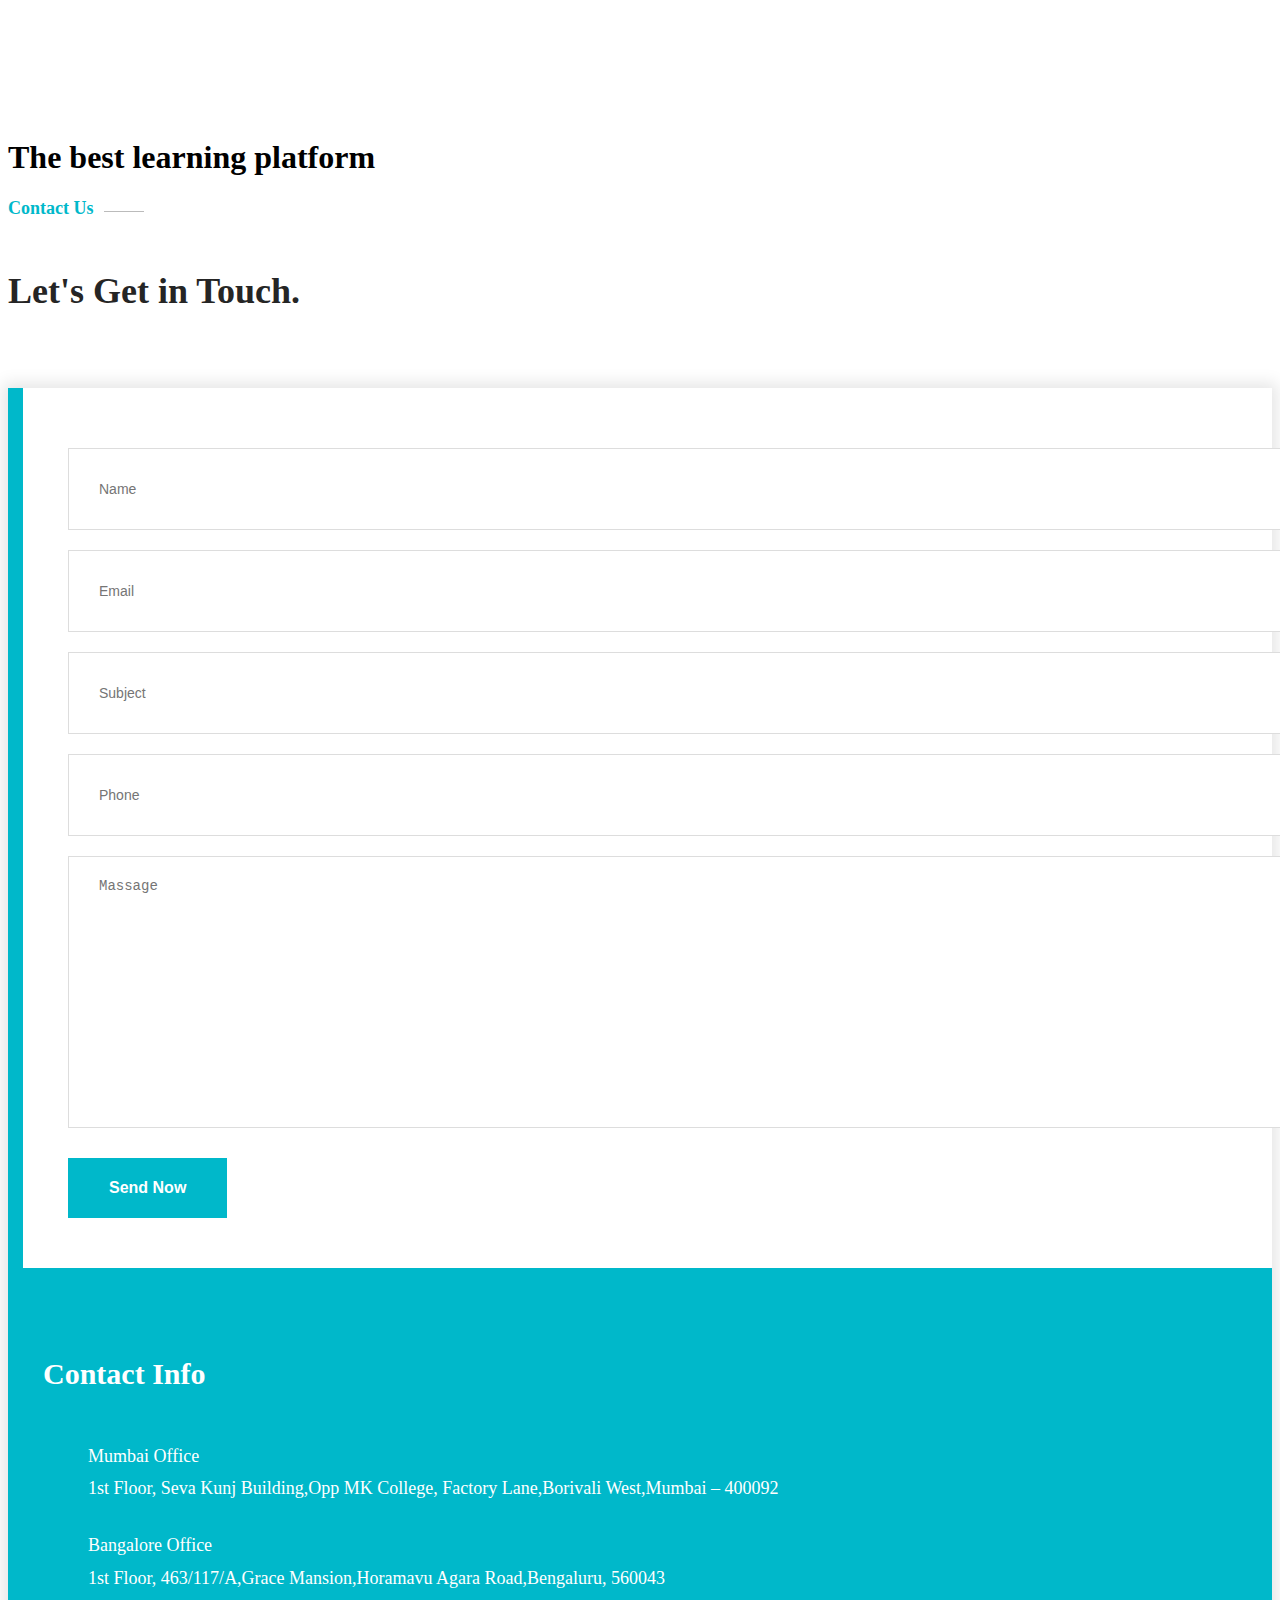
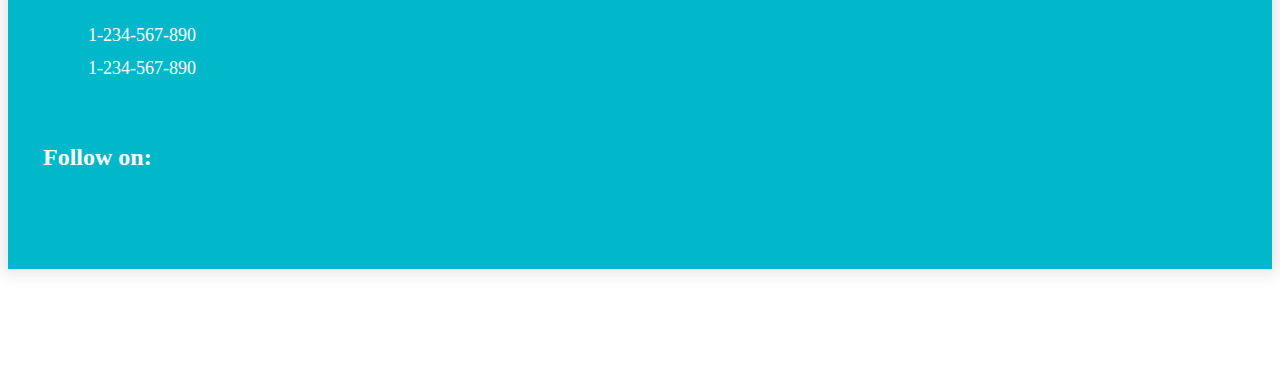
<file: contact.html>
<!DOCTYPE html>
<html lang="en">

<head>
    <meta charset="UTF-8">
    <meta name="viewport" content="width=device-width, initial-scale=1.0">
    <title>☎contact</title>
    <link rel="stylesheet" href="contacts.css">
</head>
<style>
    
</style>

<body>
    <section class="contact-page-section">
        <h1>The best learning platform</h1>
        <div class="container">
            <div class="sec-title">
                <div class="title">Contact Us</div>
                <h2>Let's Get in Touch.</h2>
            </div>
            <div class="inner-container">
                <div class="row clearfix">

                    <!--Form Column-->
                    <div class="form-column col-md-8 col-sm-12 col-xs-12">
                        <div class="inner-column">

                            <!--Contact Form-->
                            <div class="contact-form">
                                <form method="post" action="sendemail.php" id="contact-form">
                                    <div class="row clearfix">
                                        <div class="form-group col-md-6 col-sm-6 co-xs-12">
                                            <input type="text" name="name" value="" placeholder="Name" required>
                                        </div>
                                        <div class="form-group col-md-6 col-sm-6 co-xs-12">
                                            <input type="email" name="email" value="" placeholder="Email" required>
                                        </div>
                                        <div class="form-group col-md-6 col-sm-6 co-xs-12">
                                            <input type="text" name="subject" value="" placeholder="Subject" required>
                                        </div>
                                        <div class="form-group col-md-6 col-sm-6 co-xs-12">
                                            <input type="text" name="phone" value="" placeholder="Phone" required>
                                        </div>
                                        <div class="form-group col-md-12 col-sm-12 co-xs-12">
                                            <textarea name="message" placeholder="Massage"></textarea>
                                        </div>
                                        <div class="form-group col-md-12 col-sm-12 co-xs-12">
                                            <button type="submit" class="theme-btn btn-style-one">Send Now</button>
                                        </div>
                                    </div>
                                </form>
                            </div>
                            <!--End Contact Form-->

                        </div>
                    </div>

                    <!--Info Column-->
                    <div class="info-column col-md-4 col-sm-12 col-xs-12">
                        <div class="inner-column">
                            <h2>Contact Info</h2>
                            <ul class="list-info">
                                <li><i class="fas fa-globe"></i>Mumbai Office <br>
                                    1st Floor, Seva Kunj Building,Opp MK College, Factory Lane,Borivali West,Mumbai – 400092<li>
                                <li><i class="far fa-envelope"></i>Bangalore Office<br>
                                    1st Floor, 463/117/A,Grace Mansion,Horamavu Agara Road,Bengaluru, 560043</li>
                                <li><i class="fas fa-phone"></i>1-234-567-890 <br> 1-234-567-890</li>
                            </ul>
                            <ul class="social-icon-four">
                                <li class="follow">Follow on: </li>
                                <li><a href="#"><i class="fab fa-facebook-f"></i></a></li>
                                <li><a href="#"><i class="fab fa-twitter"></i></a></li>
                                <li><a href="#"><i class="fab fa-google-plus-g"></i></a></li>
                                <li><a href="#"><i class="fab fa-dribbble"></i></a></li>
                                <li><a href="#"><i class="fab fa-pinterest-p"></i></a></li>
                            </ul>
                        </div>
                    </div>

                </div>
            </div>
        </div>
    </section>
</body>

</html>
</file>
<file: contacts.css>
li,
    ul {
        list-style: none;
        padding: 0;
        margin: 0
    }

    .sec-title {
        position: relative;
        padding-bottom: 40px
    }

    .sec-title .title {
        position: relative;
        color: #00b8ca;
        font-size: 18px;
        font-weight: 700;
        padding-right: 50px;
        margin-bottom: 15px;
        display: inline-block;
        text-transform: capitalize
    }

    .sec-title .title:before {
        position: absolute;
        content: '';
        right: 0;
        bottom: 7px;
        width: 40px;
        height: 1px;
        background-color: #bbb
    }

    .sec-title h2 {
        position: relative;
        color: #252525;
        font-size: 36px;
        font-weight: 700;
        line-height: 1.5em;
        display: block
    }

    .sec-title.light h2 {
        color: #fff
    }

    .contact-page-section {
        position: relative;
        padding-top: 110px;
        padding-bottom: 110px;
    }

    .contact-page-section .inner-container {
        position: relative;
        z-index: 1;
        background-color: #00b8ca;
        box-shadow: 0 0 15px 5px rgba(0, 0, 0, .1)
    }

    .contact-page-section .form-column {
        position: relative;
        padding: 0 0 0 15px
    }

    .contact-page-section .form-column .inner-column {
        position: relative;
        padding: 60px 45px 30px;
        background-color: #fff
    }

    .contact-page-section .info-column {
        position: relative
    }

    .contact-page-section .info-column .inner-column {
        position: relative;
        padding: 60px 35px
    }

    .contact-page-section .info-column h2 {
        position: relative;
        color: #fff;
        font-size: 30px;
        font-weight: 700;
        line-height: 1.4em;
        margin-bottom: 45px
    }

    .contact-page-section .info-column .list-info {
        position: relative;
        margin-bottom: 60px
    }

    .contact-page-section .info-column .list-info li {
        position: relative;
        margin-bottom: 25px;
        font-size: 18px;
        color: #fff;
        line-height: 1.8em;
        padding-left: 45px
    }

    .contact-page-section .info-column .list-info li:last-child {
        margin-bottom: 0
    }

    .contact-page-section .info-column .list-info li i {
        position: absolute;
        left: 0;
        top: 8px;
        color: #fff;
        font-size: 30px
    }

    .contact-form {
        position: relative
    }

    .contact-form .form-group {
        position: relative;
        margin-bottom: 20px
    }

    .contact-form input[type=text],
    .contact-form input[type=email],
    .contact-form textarea {
        position: relative;
        display: block;
        width: 100%;
        height: 60px;
        color: #222;
        font-size: 14px;
        line-height: 38px;
        padding: 10px 30px;
        border: 1px solid #ddd;
        background-color: #fff;
        transition: all .3s ease;
        -ms-transition: all .3s ease;
        -webkit-transition: all .3s ease
    }

    .contact-form input[type=text]:focus,
    .contact-form input[type=email]:focus,
    .contact-form textarea:focus {
        border-color: #00b8ca
    }

    .contact-form textarea {
        height: 250px;
        resize: none
    }

    .contact-form .theme-btn {
        font-size: 16px;
        font-weight: 700;
        margin-top: 10px;
        text-transform: capitalize;
        padding: 16px 39px;
        border: 2px solid #00b8ca;
        font-family: Arimo, sans-serif;
        background: #00b8ca;
        display: inline-block;
        position: relative;
        line-height: 24px;
        cursor: pointer;
        color: #fff
    }

    .contact-form .theme-btn:hover {
        color: #00b8ca;
        border-color: #00b8ca;
        background: 0 0
    }

    .contact-form input.error,
    .contact-form select.error,
    .contact-form textarea.error {
        border-color: red !important
    }

    .contact-form label.error {
        display: block;
        line-height: 24px;
        padding: 5px 0 0;
        margin: 0;
        text-transform: uppercase;
        font-size: 12px;
        color: red;
        font-weight: 500
    }

    .social-icon-four {
        position: relative
    }

    .social-icon-four li {
        position: relative;
        margin-right: 18px;
        display: inline-block
    }

    .social-icon-four li.follow {
        color: #fff;
        font-weight: 600;
        font-size: 24px;
        display: block;
        margin-bottom: 20px
    }

    .social-icon-four li a {
        position: relative;
        font-size: 20px;
        color: #fff;
        -webkit-transition: all .3s ease;
        -ms-transition: all .3s ease;
        -o-transition: all .3s ease;
        -moz-transition: all .3s ease;
        transition: all .3s ease
    }

    .social-icon-four li a:hover {
        color: #222
    }
</file>
